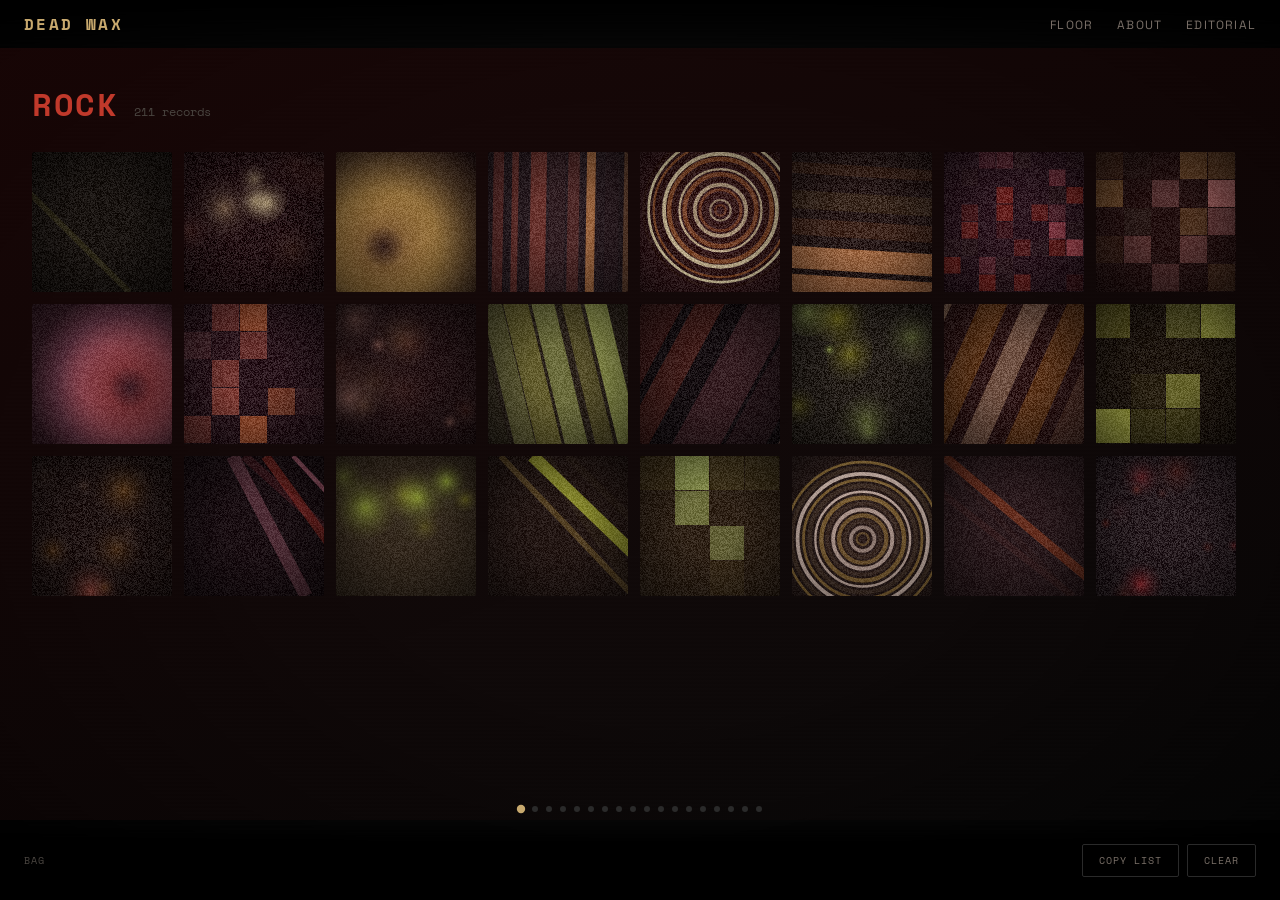
<file: deadwax/index.html>
<!DOCTYPE html>
<html lang="en">
<head>
  <meta charset="UTF-8" />
  <meta name="viewport" content="width=device-width, initial-scale=1.0" />
  <title>Dead Wax</title>
  <meta name="description" content="A personal record store. Browse by genre room." />

  <!-- Styles -->
  <link rel="stylesheet" href="styles/base.css" />
  <link rel="stylesheet" href="styles/floor.css" />

  <!-- Genre room tokens — each scoped to [data-genre="..."] -->
  <link rel="stylesheet" href="styles/genres/rock.css" />
  <link rel="stylesheet" href="styles/genres/alternative.css" />
  <link rel="stylesheet" href="styles/genres/metal.css" />
  <link rel="stylesheet" href="styles/genres/punk.css" />
  <link rel="stylesheet" href="styles/genres/electronic.css" />
  <link rel="stylesheet" href="styles/genres/indie.css" />
  <link rel="stylesheet" href="styles/genres/post-rock.css" />
  <link rel="stylesheet" href="styles/genres/hip-hop.css" />
  <link rel="stylesheet" href="styles/genres/classical.css" />
  <link rel="stylesheet" href="styles/genres/soundtrack.css" />
  <link rel="stylesheet" href="styles/genres/emo.css" />
  <link rel="stylesheet" href="styles/genres/pop.css" />
  <link rel="stylesheet" href="styles/genres/progressive.css" />
  <link rel="stylesheet" href="styles/genres/folk.css" />
  <link rel="stylesheet" href="styles/genres/jazz.css" />
  <link rel="stylesheet" href="styles/genres/soul.css" />
  <link rel="stylesheet" href="styles/genres/world.css" />
  <link rel="stylesheet" href="styles/genres/other.css" />
</head>

<body>

  <!-- ── Background scene ── -->
  <div class="scene" aria-hidden="true">
    <div class="scene__bg"></div>
    <div class="scene__scanlines"></div>
    <div class="scene__vignette"></div>
  </div>

  <!-- ── Top navigation ── -->
  <nav class="top-nav" role="navigation" aria-label="Main navigation">
    <span class="top-nav__wordmark">Dead Wax</span>
    <ul class="top-nav__links">
      <li><a href="index.html" aria-current="page">Floor</a></li>
      <li><a href="about.html">About</a></li>
      <li><a href="editorial.html">Editorial</a></li>
    </ul>
  </nav>

  <!-- ── Floor (horizontal scroll) ── -->
  <main id="floor" class="floor" role="main" aria-label="Record store floor">
    <!-- Rooms injected by app.js -->
  </main>

  <!-- ── Section nav dots ── -->
  <div id="floor-nav" class="floor-nav" role="navigation" aria-label="Jump to section"></div>

  <!-- ── Detail panel ── -->
  <aside id="detail-panel" class="detail-panel" aria-label="Album detail" aria-hidden="true">
    <button id="detail-close" class="detail-panel__close" aria-label="Close detail">✕</button>
    <div class="detail-panel__art"></div>
    <p class="detail-panel__artist"></p>
    <h1 class="detail-panel__album"></h1>
    <div class="detail-panel__meta"></div>
    <ul class="detail-panel__tracklist" aria-label="Track listing"></ul>
    <button class="detail-panel__add-btn">+ Add to bag</button>
  </aside>

  <!-- ── Bag tray ── -->
  <footer class="bag-tray" aria-label="Your bag">
    <span class="bag-tray__label u-mono">Bag</span>
    <div id="bag-items" class="bag-tray__items" aria-label="Bagged records" role="list"></div>
    <div class="bag-tray__actions">
      <button id="bag-copy" class="btn">Copy list</button>
      <button id="bag-clear" class="btn">Clear</button>
    </div>
  </footer>

  <!-- ── App ── -->
  <script type="module" src="scripts/app.js"></script>

</body>
</html>
</file>
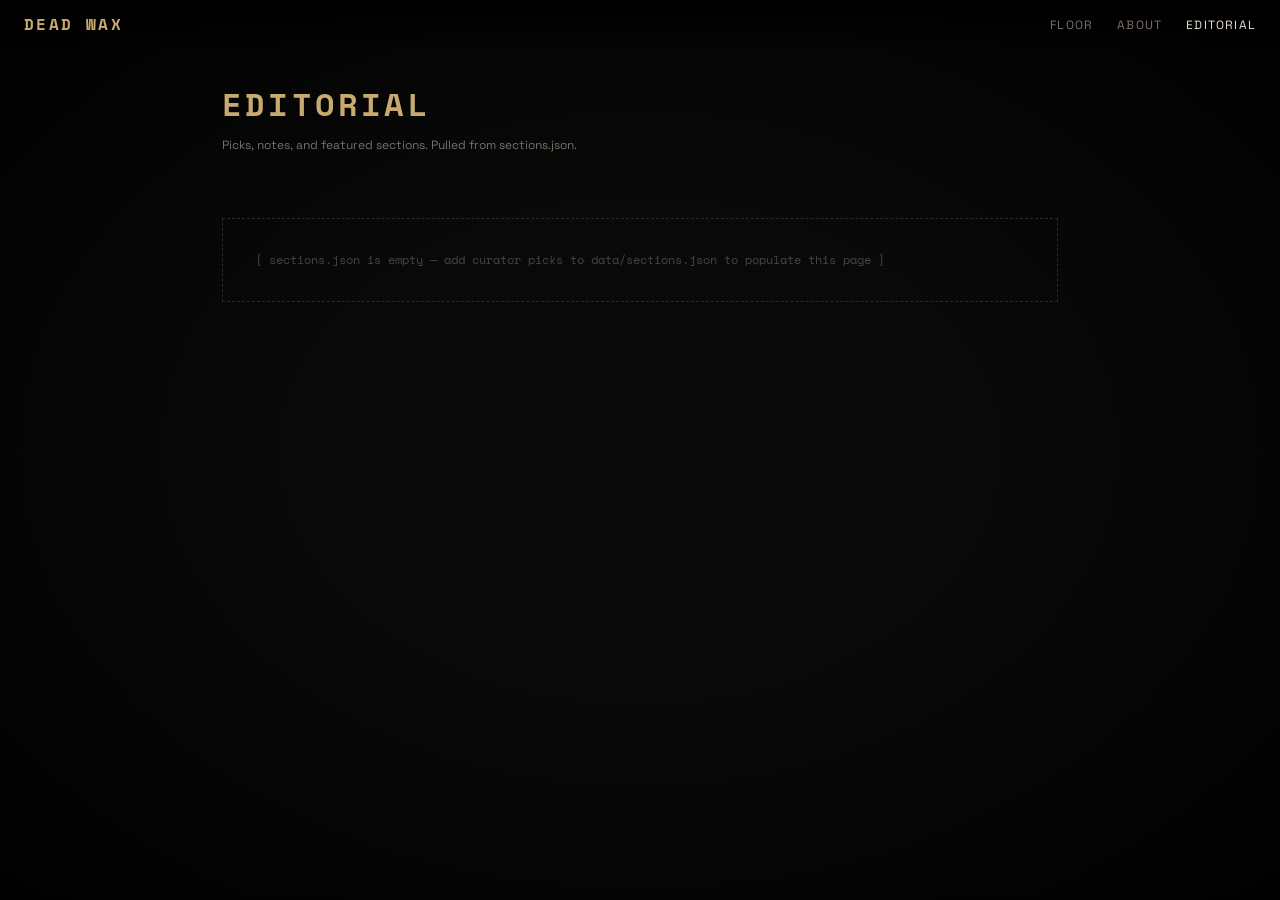
<file: deadwax/editorial.html>
<!DOCTYPE html>
<html lang="en">
<head>
  <meta charset="UTF-8" />
  <meta name="viewport" content="width=device-width, initial-scale=1.0" />
  <title>Dead Wax — Editorial</title>
  <link rel="stylesheet" href="styles/base.css" />
  <style>
    body { overflow: auto; }
    .scene { position: fixed; inset: 0; z-index: 0; }
    .scene__bg { position: absolute; inset: 0; background: url('https://images.unsplash.com/photo-1615247001958-f4bc92fa6a4a?w=1920&q=80') center/cover no-repeat; filter: grayscale(0.3) brightness(0.2); }
    .scene__scanlines { position: absolute; inset: 0; background: repeating-linear-gradient(to bottom, transparent, transparent 2px, rgba(0,0,0,0.15) 2px, rgba(0,0,0,0.15) 4px); }
    .scene__vignette { position: absolute; inset: 0; background: radial-gradient(ellipse at center, transparent 40%, rgba(0,0,0,0.85) 100%); }
    .editorial-page { position: relative; z-index: 10; min-height: 100vh; padding: 5rem 2rem 4rem; max-width: 900px; margin: 0 auto; }
    .editorial-header { margin-bottom: 3rem; }
    .editorial-header h1 { font-family: var(--font-mono); font-size: var(--font-size-2xl); font-weight: 700; text-transform: uppercase; letter-spacing: 0.1em; color: var(--color-accent); }
    .editorial-header p { margin-top: 0.5rem; font-size: var(--font-size-sm); color: var(--color-text-dim); }
    .editorial-placeholder { margin-top: 4rem; padding: 2rem; border: 1px dashed var(--color-border); font-family: var(--font-mono); font-size: var(--font-size-sm); color: var(--color-text-muted); }
  </style>
</head>
<body>
  <div class="scene" aria-hidden="true">
    <div class="scene__bg"></div>
    <div class="scene__scanlines"></div>
    <div class="scene__vignette"></div>
  </div>

  <nav class="top-nav" style="position:fixed;top:0;left:0;right:0;height:48px;z-index:200;display:flex;align-items:center;justify-content:space-between;padding:0 1.5rem;background:linear-gradient(to bottom,rgba(0,0,0,0.9),transparent);">
    <span style="font-family:var(--font-mono);font-size:1rem;font-weight:700;letter-spacing:0.15em;text-transform:uppercase;color:var(--color-accent);">Dead Wax</span>
    <ul style="display:flex;gap:1.5rem;list-style:none;">
      <li><a href="index.html" style="font-size:0.75rem;text-transform:uppercase;letter-spacing:0.1em;color:var(--color-text-dim);">Floor</a></li>
      <li><a href="about.html" style="font-size:0.75rem;text-transform:uppercase;letter-spacing:0.1em;color:var(--color-text-dim);">About</a></li>
      <li><a href="editorial.html" aria-current="page" style="font-size:0.75rem;text-transform:uppercase;letter-spacing:0.1em;color:var(--color-text);">Editorial</a></li>
    </ul>
  </nav>

  <main class="editorial-page">
    <header class="editorial-header">
      <h1>Editorial</h1>
      <p>Picks, notes, and featured sections. Pulled from sections.json.</p>
    </header>

    <div id="editorial-content">
      <!-- Sections rendered by JS -->
    </div>

    <div class="editorial-placeholder">
      [ sections.json is empty — add curator picks to data/sections.json to populate this page ]
    </div>
  </main>

  <script type="module">
    // Future: render sections from sections.json + library.json here
    fetch('./data/sections.json')
      .then(r => r.json())
      .then(sections => {
        const hasContent = sections.some(s => s.albums.length > 0);
        if (hasContent) {
          document.querySelector('.editorial-placeholder').style.display = 'none';
        }
        // Render logic goes here in a future session
      })
      .catch(() => {});
  </script>
</body>
</html>
</file>
<file: deadwax/styles/base.css>
/* ============================================================
   base.css — Global design tokens, resets, and shared utilities
   Dead Wax record store
   ============================================================ */

/* ── Google Fonts ── */
@import url('https://fonts.googleapis.com/css2?family=Space+Grotesk:wght@300;400;500;700&family=Space+Mono:wght@400;700&display=swap');

/* ── Design tokens ── */
:root {
  /* Palette */
  --color-bg:           #0a0a0a;
  --color-surface:      #111111;
  --color-surface-2:    #1a1a1a;
  --color-border:       #2a2a2a;
  --color-text:         #e8e0d0;
  --color-text-dim:     #7a7068;
  --color-text-muted:   #4a4540;
  --color-accent:       #c8a96e;   /* warm gold — default, overridden per room */

  /* Typography */
  --font-sans:   'Space Grotesk', system-ui, sans-serif;
  --font-mono:   'Space Mono', 'Courier New', monospace;
  --font-size-xs:   0.625rem;   /* 10px */
  --font-size-sm:   0.75rem;    /* 12px */
  --font-size-base: 0.875rem;   /* 14px */
  --font-size-md:   1rem;       /* 16px */
  --font-size-lg:   1.25rem;    /* 20px */
  --font-size-xl:   1.5rem;     /* 24px */
  --font-size-2xl:  2rem;       /* 32px */
  --font-size-3xl:  3rem;       /* 48px */

  /* Spacing */
  --space-1:  0.25rem;
  --space-2:  0.5rem;
  --space-3:  0.75rem;
  --space-4:  1rem;
  --space-6:  1.5rem;
  --space-8:  2rem;
  --space-12: 3rem;
  --space-16: 4rem;

  /* Sleeve */
  --sleeve-sm:   80px;
  --sleeve-md:   140px;
  --sleeve-lg:   200px;

  /* Transitions */
  --transition-fast:   150ms ease;
  --transition-mid:    300ms ease;
  --transition-slow:   600ms ease;

  /* Z-index scale */
  --z-floor:   10;
  --z-bag:     50;
  --z-overlay: 100;
  --z-nav:     200;
}

/* ── Reset ── */
*, *::before, *::after {
  box-sizing: border-box;
  margin: 0;
  padding: 0;
}

html {
  font-size: 16px;
  -webkit-font-smoothing: antialiased;
  -moz-osx-font-smoothing: grayscale;
}

body {
  background: var(--color-bg);
  color: var(--color-text);
  font-family: var(--font-sans);
  font-size: var(--font-size-base);
  line-height: 1.5;
  overflow: hidden;          /* floor handles scrolling */
}

a {
  color: inherit;
  text-decoration: none;
}

button {
  cursor: pointer;
  background: none;
  border: none;
  color: inherit;
  font: inherit;
}

/* ── Utility classes ── */
.u-mono   { font-family: var(--font-mono); }
.u-dim    { color: var(--color-text-dim); }
.u-muted  { color: var(--color-text-muted); }
.u-accent { color: var(--color-accent); }
.u-small  { font-size: var(--font-size-sm); }
.u-xs     { font-size: var(--font-size-xs); }
.u-upper  { text-transform: uppercase; letter-spacing: 0.08em; }
.u-sr-only {
  position: absolute;
  width: 1px;
  height: 1px;
  overflow: hidden;
  clip: rect(0,0,0,0);
  white-space: nowrap;
}

/* ── Scrollbar ── */
::-webkit-scrollbar        { width: 6px; height: 6px; }
::-webkit-scrollbar-track  { background: var(--color-bg); }
::-webkit-scrollbar-thumb  { background: var(--color-border); border-radius: 3px; }
::-webkit-scrollbar-thumb:hover { background: var(--color-text-muted); }
</file>
<file: deadwax/styles/floor.css>
/* ============================================================
   floor.css — Horizontal scroll floor, genre sections, sleeve grid
   ============================================================ */

/* ── Background scene ── */
.scene {
  position: fixed;
  inset: 0;
  z-index: 0;
}

.scene__bg {
  position: absolute;
  inset: 0;
  background:
    url('https://images.unsplash.com/photo-1615247001958-f4bc92fa6a4a?w=1920&q=80') center/cover no-repeat;
  filter: grayscale(0.3) brightness(0.25);
}

.scene__scanlines {
  position: absolute;
  inset: 0;
  background: repeating-linear-gradient(
    to bottom,
    transparent,
    transparent 2px,
    rgba(0,0,0,0.15) 2px,
    rgba(0,0,0,0.15) 4px
  );
  pointer-events: none;
}

.scene__vignette {
  position: absolute;
  inset: 0;
  background: radial-gradient(ellipse at center, transparent 40%, rgba(0,0,0,0.85) 100%);
  pointer-events: none;
}

/* ── Top navigation bar ── */
.top-nav {
  position: fixed;
  top: 0;
  left: 0;
  right: 0;
  height: 48px;
  z-index: var(--z-nav);
  display: flex;
  align-items: center;
  justify-content: space-between;
  padding: 0 var(--space-6);
  background: linear-gradient(to bottom, rgba(0,0,0,0.9), transparent);
}

.top-nav__wordmark {
  font-family: var(--font-mono);
  font-size: var(--font-size-md);
  font-weight: 700;
  letter-spacing: 0.15em;
  text-transform: uppercase;
  color: var(--color-accent);
}

.top-nav__links {
  display: flex;
  gap: var(--space-6);
  list-style: none;
}

.top-nav__links a {
  font-size: var(--font-size-sm);
  text-transform: uppercase;
  letter-spacing: 0.1em;
  color: var(--color-text-dim);
  transition: color var(--transition-fast);
}
.top-nav__links a:hover { color: var(--color-text); }

/* ── Floor ── */
.floor {
  position: fixed;
  inset: 0;
  z-index: var(--z-floor);
  display: flex;
  flex-direction: row;
  overflow-x: scroll;
  overflow-y: hidden;
  scroll-snap-type: x mandatory;
  scroll-behavior: smooth;
  padding-top: 48px;      /* nav height */
  padding-bottom: 80px;   /* bag tray height */
}

.floor::-webkit-scrollbar { display: none; }

/* ── Genre section (room) ── */
.room {
  flex: 0 0 auto;
  width: 100vw;
  height: 100%;
  scroll-snap-align: start;
  display: flex;
  flex-direction: column;
  padding: var(--space-8) var(--space-8) var(--space-4);
  position: relative;

  /* Room-level token defaults; overridden in genre stylesheets */
  --room-bg:      transparent;
  --room-accent:  var(--color-accent);
  --room-type:    warm;
  --room-noise:   0.3;
}

.room__tint {
  position: absolute;
  inset: 0;
  background: var(--room-bg);
  pointer-events: none;
  z-index: 0;
}

.room__header {
  position: relative;
  z-index: 1;
  display: flex;
  align-items: baseline;
  gap: var(--space-4);
  margin-bottom: var(--space-6);
}

.room__title {
  font-family: var(--font-mono);
  font-size: var(--font-size-2xl);
  font-weight: 700;
  text-transform: uppercase;
  letter-spacing: 0.05em;
  color: var(--room-accent);
}

.room__count {
  font-size: var(--font-size-sm);
  color: var(--color-text-muted);
  font-family: var(--font-mono);
}

/* ── Sleeve grid ── */
.sleeve-grid {
  position: relative;
  z-index: 1;
  display: grid;
  grid-template-rows: repeat(3, var(--sleeve-md));
  grid-auto-flow: column;
  grid-auto-columns: var(--sleeve-md);
  gap: var(--space-3);
  overflow-x: visible;
  overflow-y: hidden;
  flex: 1;
  align-content: start;
}

/* ── Individual sleeve ── */
.sleeve {
  width: var(--sleeve-md);
  height: var(--sleeve-md);
  position: relative;
  cursor: pointer;
  flex-shrink: 0;
  border-radius: 2px;
  overflow: hidden;
  transition: transform var(--transition-fast), box-shadow var(--transition-fast);
}

.sleeve:hover {
  transform: translateY(-4px) scale(1.03);
  box-shadow: 0 8px 24px rgba(0,0,0,0.6);
  z-index: 10;
}

.sleeve__canvas {
  position: absolute;
  inset: 0;
  width: 100%;
  height: 100%;
}

.sleeve__info {
  position: absolute;
  bottom: 0;
  left: 0;
  right: 0;
  padding: var(--space-2);
  background: linear-gradient(to top, rgba(0,0,0,0.9) 0%, transparent 100%);
  opacity: 0;
  transition: opacity var(--transition-fast);
}

.sleeve:hover .sleeve__info {
  opacity: 1;
}

.sleeve__artist {
  font-size: var(--font-size-xs);
  font-weight: 700;
  text-transform: uppercase;
  letter-spacing: 0.06em;
  color: var(--room-accent);
  white-space: nowrap;
  overflow: hidden;
  text-overflow: ellipsis;
}

.sleeve__album {
  font-size: var(--font-size-xs);
  color: var(--color-text);
  white-space: nowrap;
  overflow: hidden;
  text-overflow: ellipsis;
}

.sleeve__year {
  font-family: var(--font-mono);
  font-size: var(--font-size-xs);
  color: var(--color-text-dim);
}

/* ── Bag tray ── */
.bag-tray {
  position: fixed;
  bottom: 0;
  left: 0;
  right: 0;
  height: 80px;
  z-index: var(--z-bag);
  background: linear-gradient(to top, rgba(0,0,0,0.95) 70%, transparent);
  display: flex;
  align-items: center;
  padding: 0 var(--space-6);
  gap: var(--space-3);
}

.bag-tray__label {
  font-family: var(--font-mono);
  font-size: var(--font-size-xs);
  text-transform: uppercase;
  letter-spacing: 0.12em;
  color: var(--color-text-muted);
  white-space: nowrap;
  margin-right: var(--space-2);
}

.bag-tray__items {
  display: flex;
  gap: var(--space-2);
  flex: 1;
  overflow-x: auto;
  overflow-y: hidden;
}

.bag-tray__items::-webkit-scrollbar { display: none; }

.bag-sleeve {
  width: 52px;
  height: 52px;
  flex-shrink: 0;
  border-radius: 2px;
  overflow: hidden;
  cursor: pointer;
  position: relative;
  transition: transform var(--transition-fast);
}

.bag-sleeve:hover { transform: scale(1.1); }

.bag-sleeve__canvas {
  width: 100%;
  height: 100%;
}

.bag-sleeve__remove {
  position: absolute;
  top: 2px;
  right: 2px;
  width: 14px;
  height: 14px;
  background: rgba(0,0,0,0.8);
  border-radius: 50%;
  font-size: 9px;
  display: flex;
  align-items: center;
  justify-content: center;
  opacity: 0;
  transition: opacity var(--transition-fast);
  color: var(--color-text);
}
.bag-sleeve:hover .bag-sleeve__remove { opacity: 1; }

.bag-tray__actions {
  display: flex;
  gap: var(--space-2);
  margin-left: auto;
}

.btn {
  padding: var(--space-2) var(--space-4);
  font-family: var(--font-mono);
  font-size: var(--font-size-xs);
  text-transform: uppercase;
  letter-spacing: 0.1em;
  border: 1px solid var(--color-border);
  background: transparent;
  color: var(--color-text-dim);
  border-radius: 2px;
  transition: all var(--transition-fast);
}

.btn:hover {
  border-color: var(--color-accent);
  color: var(--color-accent);
}

.btn--primary {
  border-color: var(--color-accent);
  color: var(--color-accent);
}

.btn--primary:hover {
  background: var(--color-accent);
  color: var(--color-bg);
}

/* ── Section navigation dots ── */
.floor-nav {
  position: fixed;
  bottom: 88px;
  left: 50%;
  transform: translateX(-50%);
  z-index: var(--z-bag);
  display: flex;
  gap: var(--space-2);
  align-items: center;
}

.floor-nav__dot {
  width: 6px;
  height: 6px;
  border-radius: 50%;
  background: var(--color-border);
  cursor: pointer;
  transition: all var(--transition-fast);
}

.floor-nav__dot--active {
  background: var(--color-accent);
  transform: scale(1.4);
}

/* ── Detail panel (right-side slide-in) ── */
.detail-panel {
  position: fixed;
  top: 0;
  right: -420px;
  width: 420px;
  height: 100%;
  z-index: var(--z-overlay);
  background: rgba(10,10,10,0.97);
  border-left: 1px solid var(--color-border);
  transition: right var(--transition-mid);
  overflow-y: auto;
  padding: var(--space-8) var(--space-6);
}

.detail-panel--open {
  right: 0;
}

.detail-panel__close {
  position: absolute;
  top: var(--space-4);
  right: var(--space-4);
  font-size: var(--font-size-lg);
  color: var(--color-text-dim);
  cursor: pointer;
  transition: color var(--transition-fast);
}
.detail-panel__close:hover { color: var(--color-text); }

.detail-panel__art {
  width: 100%;
  aspect-ratio: 1;
  margin-bottom: var(--space-6);
  border-radius: 2px;
  overflow: hidden;
}

.detail-panel__art canvas {
  width: 100%;
  height: 100%;
}

.detail-panel__artist {
  font-size: var(--font-size-sm);
  text-transform: uppercase;
  letter-spacing: 0.12em;
  color: var(--color-accent);
  margin-bottom: var(--space-1);
}

.detail-panel__album {
  font-size: var(--font-size-xl);
  font-weight: 700;
  margin-bottom: var(--space-2);
}

.detail-panel__meta {
  display: flex;
  gap: var(--space-4);
  font-family: var(--font-mono);
  font-size: var(--font-size-xs);
  color: var(--color-text-dim);
  margin-bottom: var(--space-6);
}

.detail-panel__tracklist {
  list-style: none;
  border-top: 1px solid var(--color-border);
}

.detail-panel__track {
  display: flex;
  align-items: baseline;
  gap: var(--space-3);
  padding: var(--space-2) 0;
  border-bottom: 1px solid var(--color-border);
  font-size: var(--font-size-sm);
}

.detail-panel__track-num {
  font-family: var(--font-mono);
  color: var(--color-text-muted);
  min-width: 1.5em;
  text-align: right;
}

.detail-panel__track-title { flex: 1; }

.detail-panel__track-dur {
  font-family: var(--font-mono);
  font-size: var(--font-size-xs);
  color: var(--color-text-muted);
}

.detail-panel__add-btn {
  margin-top: var(--space-6);
  width: 100%;
  padding: var(--space-3);
  font-family: var(--font-mono);
  font-size: var(--font-size-sm);
  text-transform: uppercase;
  letter-spacing: 0.1em;
  border: 1px solid var(--color-accent);
  color: var(--color-accent);
  background: transparent;
  border-radius: 2px;
  cursor: pointer;
  transition: all var(--transition-fast);
}
.detail-panel__add-btn:hover {
  background: var(--color-accent);
  color: var(--color-bg);
}
</file>
<file: deadwax/styles/genres/rock.css>
/* Rock room — worn tape, muted red, gritty */
[data-genre="Rock"] {
  --room-accent: #c0392b;
  --room-bg: linear-gradient(160deg, rgba(40,8,8,0.55) 0%, rgba(10,10,10,0.3) 100%);
}
</file>
<file: deadwax/styles/genres/alternative.css>
/* Alternative room — faded denim, slate blue */
[data-genre="Alternative"] {
  --room-accent: #7da8c4;
  --room-bg: linear-gradient(160deg, rgba(8,18,32,0.55) 0%, rgba(10,10,10,0.3) 100%);
}
</file>
<file: deadwax/styles/genres/metal.css>
/* Metal room — high contrast, silver chrome */
[data-genre="Metal"] {
  --room-accent: #aaaaaa;
  --room-bg: linear-gradient(160deg, rgba(15,15,20,0.7) 0%, rgba(5,5,5,0.3) 100%);
}
</file>
<file: deadwax/styles/genres/punk.css>
/* Punk room — xerox yellow, torn-paper energy */
[data-genre="Punk"] {
  --room-accent: #e8c94a;
  --room-bg: linear-gradient(160deg, rgba(30,24,0,0.55) 0%, rgba(10,10,10,0.3) 100%);
}
</file>
<file: deadwax/styles/genres/electronic.css>
/* Electronic room — brutalist, cyan grid */
[data-genre="Electronic"] {
  --room-accent: #00d4ff;
  --room-bg: linear-gradient(160deg, rgba(0,16,24,0.65) 0%, rgba(0,5,10,0.3) 100%);
}
</file>
<file: deadwax/styles/genres/indie.css>
/* Indie room — dusty rose, lo-fi warmth */
[data-genre="Indie"] {
  --room-accent: #d4a0a0;
  --room-bg: linear-gradient(160deg, rgba(28,12,12,0.5) 0%, rgba(10,10,10,0.3) 100%);
}
</file>
<file: deadwax/styles/genres/post-rock.css>
/* Post-Rock room — deep teal, wide-open */
[data-genre="Post-Rock"] {
  --room-accent: #4ecdc4;
  --room-bg: linear-gradient(160deg, rgba(0,20,18,0.55) 0%, rgba(10,10,10,0.3) 100%);
}
</file>
<file: deadwax/styles/genres/hip-hop.css>
/* Hip-Hop room — block type, neon orange */
[data-genre="Hip-Hop"] {
  --room-accent: #ff6b35;
  --room-bg: linear-gradient(160deg, rgba(25,8,0,0.6) 0%, rgba(10,10,10,0.3) 100%);
}
</file>
<file: deadwax/styles/genres/classical.css>
/* Classical room — cream and deep navy, engraved */
[data-genre="Classical"] {
  --room-accent: #d4c4a0;
  --room-bg: linear-gradient(160deg, rgba(8,12,28,0.6) 0%, rgba(10,10,10,0.3) 100%);
}
</file>
<file: deadwax/styles/genres/soundtrack.css>
/* Soundtrack room — cinematic purple */
[data-genre="Soundtrack"] {
  --room-accent: #b07fd4;
  --room-bg: linear-gradient(160deg, rgba(14,4,24,0.6) 0%, rgba(10,10,10,0.3) 100%);
}
</file>
<file: deadwax/styles/genres/emo.css>
/* Emo room — washed-out violet */
[data-genre="Emo"] {
  --room-accent: #9b7fbf;
  --room-bg: linear-gradient(160deg, rgba(16,8,24,0.5) 0%, rgba(10,10,10,0.3) 100%);
}
</file>
<file: deadwax/styles/genres/pop.css>
/* Pop room — bubblegum pink */
[data-genre="Pop"] {
  --room-accent: #f472b6;
  --room-bg: linear-gradient(160deg, rgba(24,4,16,0.5) 0%, rgba(10,10,10,0.3) 100%);
}
</file>
<file: deadwax/styles/genres/progressive.css>
/* Progressive room — prismatic, shifting */
[data-genre="Progressive"] {
  --room-accent: #88d498;
  --room-bg: linear-gradient(160deg, rgba(4,20,12,0.5) 0%, rgba(10,10,10,0.3) 100%);
}
</file>
<file: deadwax/styles/genres/folk.css>
/* Folk room — warm wood, amber */
[data-genre="Folk"] {
  --room-accent: #c8974e;
  --room-bg: linear-gradient(160deg, rgba(24,14,4,0.5) 0%, rgba(10,10,10,0.3) 100%);
}
</file>
<file: deadwax/styles/genres/jazz.css>
/* Jazz room — newsprint grain, muted amber */
[data-genre="Jazz"] {
  --room-accent: #c8a96e;
  --room-bg: linear-gradient(160deg, rgba(22,16,4,0.55) 0%, rgba(10,10,10,0.3) 100%);
}
</file>
<file: deadwax/styles/genres/soul.css>
/* Soul room — deep burgundy */
[data-genre="Soul"] {
  --room-accent: #c45c7a;
  --room-bg: linear-gradient(160deg, rgba(24,4,10,0.55) 0%, rgba(10,10,10,0.3) 100%);
}
</file>
<file: deadwax/styles/genres/world.css>
/* World room — saffron */
[data-genre="World"] {
  --room-accent: #f5a623;
  --room-bg: linear-gradient(160deg, rgba(24,14,0,0.5) 0%, rgba(10,10,10,0.3) 100%);
}
</file>
<file: deadwax/styles/genres/other.css>
/* Other room — default gold */
[data-genre="Other"] {
  --room-accent: var(--color-accent);
  --room-bg: linear-gradient(160deg, rgba(18,14,8,0.5) 0%, rgba(10,10,10,0.3) 100%);
}
</file>
